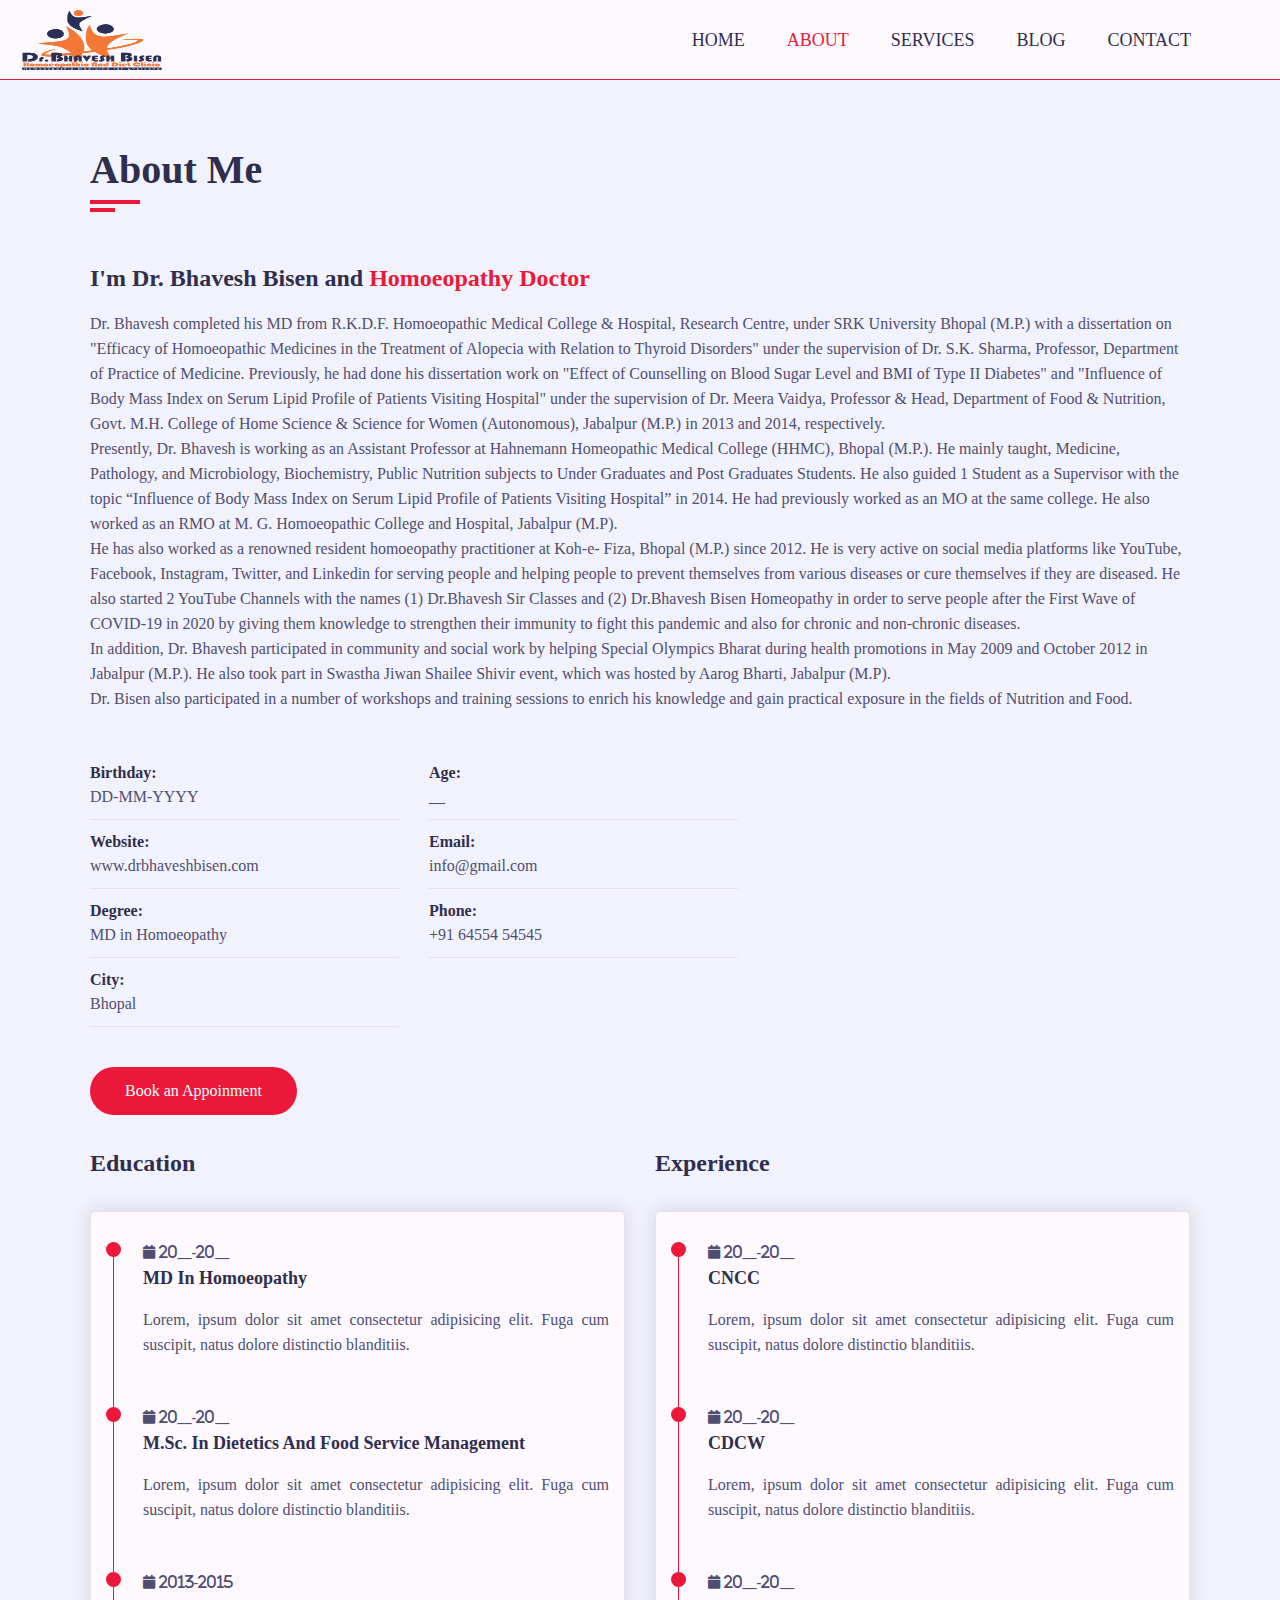
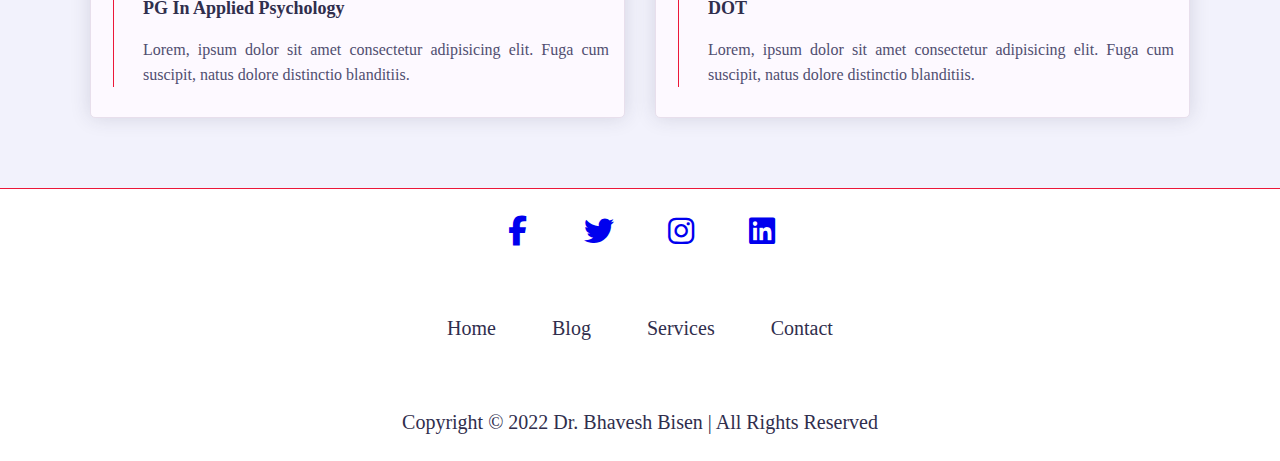
<file: Clinic Website/about.html>
<!DOCTYPE html>
<html lang="en">
  <head>
    <meta charset="UTF-8" />
    <meta http-equiv="X-UA-Compatible" content="IE=edge" />
    <meta name="viewport" content="width=device-width, initial-scale=1.0" />
    <title>About | Dr. Bhavesh Bisen</title>
    <link rel="stylesheet" href="css/style.css" />
    <link rel="stylesheet" href="css/skins/color-1.css" />
    <link
      rel="stylesheet"
      href="https://cdnjs.cloudflare.com/ajax/libs/font-awesome/6.1.2/css/all.min.css"
    />
    <link rel="shortcut icon" href="img/logo.png" />
    <script src="https://code.jquery.com/jquery-3.6.0.js"></script>
    <script>
      $(document).ready(function () {
        $("#icon").click(function () {
          $("ul").toggleClass("show");
        });
      });
    </script>
  </head>
  <body>
    <!-- Main Container Starts -->
    <div class="main-container">
      <!-- Navbar Starts -->
      <nav class="navbar">
        <div class="logo">
          <a href="#">
            <img src="img/logo.png" alt="Dr. Bhavesh Bisen" />
          </a>
        </div>
        <ul>
          <li><a href="index.html">Home</a></li>
          <li><a class="active" href="about.html">About</a></li>
          <li><a href="services.html">Services</a></li>
          <li><a href="blog.html">Blog</a></li>
          <li><a href="contact.html">Contact</a></li>
        </ul>
        <label id="icon">
          <i class="fa fa-bars"></i>
        </label>
      </nav>
      <!-- Navbar Ends -->
      <!-- About Section Start  -->
      <section class="about section">
        <div class="container">
          <div class="row">
            <div class="section-title padd-15">
              <h2>About Me</h2>
            </div>
          </div>
          <div class="row">
            <div class="about-content padd-15">
              <div class="row">
                <div class="about-text padd-15">
                  <h3>
                    I'm Dr. Bhavesh Bisen and <span>Homoeopathy Doctor</span>
                  </h3>
                  <p>
                    Dr. Bhavesh completed his MD from R.K.D.F. Homoeopathic
                    Medical College &amp; Hospital, Research Centre, under SRK
                    University Bhopal (M.P.) with a dissertation on
                    &quot;Efficacy of Homoeopathic Medicines in the Treatment of
                    Alopecia with Relation to Thyroid Disorders&quot; under the
                    supervision of Dr. S.K. Sharma, Professor, Department of
                    Practice of Medicine. Previously, he had done his
                    dissertation work on &quot;Effect of Counselling on Blood
                    Sugar Level and BMI of Type II Diabetes&quot; and
                    &quot;Influence of Body Mass Index on Serum Lipid Profile of
                    Patients Visiting Hospital&quot; under the supervision of
                    Dr. Meera Vaidya, Professor &amp; Head, Department of Food
                    &amp; Nutrition, Govt. M.H. College of Home Science &amp;
                    Science for Women (Autonomous), Jabalpur (M.P.) in 2013 and
                    2014, respectively.
                  </p>
                  <p>
                    Presently, Dr. Bhavesh is working as an Assistant Professor
                    at Hahnemann Homeopathic Medical College (HHMC), Bhopal
                    (M.P.). He mainly taught, Medicine, Pathology, and
                    Microbiology, Biochemistry, Public Nutrition subjects to
                    Under Graduates and Post Graduates Students. He also guided
                    1 Student as a Supervisor with the topic “Influence of Body
                    Mass Index on Serum Lipid Profile of Patients Visiting
                    Hospital” in 2014. He had previously worked as an MO at the
                    same college. He also worked as an RMO at M. G. Homoeopathic
                    College and Hospital, Jabalpur (M.P).
                  </p>
                  <p>
                    He has also worked as a renowned resident homoeopathy
                    practitioner at Koh-e- Fiza, Bhopal (M.P.) since 2012. He is
                    very active on social media platforms like YouTube,
                    Facebook, Instagram, Twitter, and Linkedin for serving
                    people and helping people to prevent themselves from various
                    diseases or cure themselves if they are diseased. He also
                    started 2 YouTube Channels with the names (1) Dr.Bhavesh Sir
                    Classes and (2) Dr.Bhavesh Bisen Homeopathy in order to
                    serve people after the First Wave of COVID-19 in 2020 by
                    giving them knowledge to strengthen their immunity to fight
                    this pandemic and also for chronic and non-chronic diseases.
                  </p>
                  <p>
                    In addition, Dr. Bhavesh participated in community and
                    social work by helping Special Olympics Bharat during health
                    promotions in May 2009 and October 2012 in Jabalpur (M.P.).
                    He also took part in Swastha Jiwan Shailee Shivir event,
                    which was hosted by Aarog Bharti, Jabalpur (M.P).
                  </p>
                  <p>
                    Dr. Bisen also participated in a number of workshops and
                    training sessions to enrich his knowledge and gain practical
                    exposure in the fields of Nutrition and Food.
                  </p>
                </div>
              </div>
              <div class="row">
                <div class="personal-info padd-15">
                  <div class="row">
                    <div class="info-item padd-15">
                      <p>Birthday: <span>DD-MM-YYYY</span></p>
                    </div>
                    <div class="info-item padd-15">
                      <p>Age: <span>__</span></p>
                    </div>
                    <div class="info-item padd-15">
                      <p>Website: <span>www.drbhaveshbisen.com</span></p>
                    </div>
                    <div class="info-item padd-15">
                      <p>Email: <span>info@gmail.com</span></p>
                    </div>
                    <div class="info-item padd-15">
                      <p>Degree: <span>MD in Homoeopathy</span></p>
                    </div>
                    <div class="info-item padd-15">
                      <p>Phone: <span>+91 64554 54545</span></p>
                    </div>
                    <div class="info-item padd-15">
                      <p>City: <span>Bhopal</span></p>
                    </div>
                  </div>
                  <div class="row">
                    <div class="buttons padd-15">
                      <!-- <a href="#" class="btn">Download CV</a> -->
                      <a href="#contact" class="btn" class="btn appoinment"
                        >Book an Appoinment</a
                      >
                    </div>
                  </div>
                </div>
                <!-- <div class="qualifications padd-15">
                          <div class="row">
                            <div class="qualification-item padd-15">
                              <h5>JS</h5>
                              <div class="progress">
                                <div class="progress-in" style="width: 86%"></div>
                                <div class="qualification-percent">86%</div>
                              </div>
                            </div>
                            <div class="qualification-item padd-15">
                              <h5>PHP</h5>
                              <div class="progress">
                                <div class="progress-in" style="width: 66%"></div>
                                <div class="qualification-percent">66%</div>
                              </div>
                            </div>
                            <div class="qualification-item padd-15">
                              <h5>HTML</h5>
                              <div class="progress">
                                <div class="progress-in" style="width: 66%"></div>
                                <div class="qualification-percent">66%</div>
                              </div>
                            </div>
                            <div class="qualification-item padd-15">
                              <h5>Bootstrap</h5>
                              <div class="progress">
                                <div class="progress-in" style="width: 76%"></div>
                                <div class="qualification-percent">76%</div>
                              </div>
                            </div>
                          </div>
                        </div> -->
              </div>
              <div class="row">
                <div class="education padd-15">
                  <h3 class="title">Education</h3>
                  <div class="row">
                    <div class="timeline-box padd-15">
                      <div class="timeline shadow-dark">
                        <!-- Timeline item -->
                        <div class="timeline-item">
                          <div class="circle-dot"></div>
                          <h3 class="timeline-date">
                            <i class="fa fa-calendar"> 20__-20__</i>
                          </h3>
                          <h4 class="timeline-title">MD in Homoeopathy</h4>
                          <p class="timeline-text">
                            Lorem, ipsum dolor sit amet consectetur adipisicing
                            elit. Fuga cum suscipit, natus dolore distinctio
                            blanditiis.
                          </p>
                        </div>
                        <div class="timeline-item">
                          <div class="circle-dot"></div>
                          <h3 class="timeline-date">
                            <i class="fa fa-calendar"> 20__-20__</i>
                          </h3>
                          <h4 class="timeline-title">
                            M.Sc. in Dietetics and Food Service Management
                          </h4>
                          <p class="timeline-text">
                            Lorem, ipsum dolor sit amet consectetur adipisicing
                            elit. Fuga cum suscipit, natus dolore distinctio
                            blanditiis.
                          </p>
                        </div>
                        <div class="timeline-item">
                          <div class="circle-dot"></div>
                          <h3 class="timeline-date">
                            <i class="fa fa-calendar"> 2013-2015</i>
                          </h3>
                          <h4 class="timeline-title">
                            PG in Applied Psychology
                          </h4>
                          <p class="timeline-text">
                            Lorem, ipsum dolor sit amet consectetur adipisicing
                            elit. Fuga cum suscipit, natus dolore distinctio
                            blanditiis.
                          </p>
                        </div>
                      </div>
                    </div>
                  </div>
                </div>
                <div class="experience padd-15">
                  <h3 class="title">Experience</h3>
                  <div class="row">
                    <div class="timeline-box padd-15">
                      <div class="timeline shadow-dark">
                        <!-- Timeline item -->
                        <div class="timeline-item">
                          <div class="circle-dot"></div>
                          <h3 class="timeline-date">
                            <i class="fa fa-calendar"> 20__-20__</i>
                          </h3>
                          <h4 class="timeline-title">CNCC</h4>
                          <p class="timeline-text">
                            Lorem, ipsum dolor sit amet consectetur adipisicing
                            elit. Fuga cum suscipit, natus dolore distinctio
                            blanditiis.
                          </p>
                        </div>
                        <div class="timeline-item">
                          <div class="circle-dot"></div>
                          <h3 class="timeline-date">
                            <i class="fa fa-calendar"> 20__-20__</i>
                          </h3>
                          <h4 class="timeline-title">CDCW</h4>
                          <p class="timeline-text">
                            Lorem, ipsum dolor sit amet consectetur adipisicing
                            elit. Fuga cum suscipit, natus dolore distinctio
                            blanditiis.
                          </p>
                        </div>
                        <div class="timeline-item">
                          <div class="circle-dot"></div>
                          <h3 class="timeline-date">
                            <i class="fa fa-calendar"> 20__-20__</i>
                          </h3>
                          <h4 class="timeline-title">DOT</h4>
                          <p class="timeline-text">
                            Lorem, ipsum dolor sit amet consectetur adipisicing
                            elit. Fuga cum suscipit, natus dolore distinctio
                            blanditiis.
                          </p>
                        </div>
                      </div>
                    </div>
                  </div>
                </div>
              </div>
            </div>
          </div>
        </div>
      </section>
      <!-- About Section End  -->
            <!-- Footer Starts -->
            <section class="footer">
                <div class="share">
                  <a href="https://www.facebook.com/drbhavesh.bisen" class="fab fa-facebook-f"></a>
                  <a href="https://twitter.com/drbhaveshbisen1" class="fab fa-twitter"></a>
                  <a href="https://www.instagram.com/drbhaveshbisen/" class="fab fa-instagram"></a>
                  <a href="https://www.linkedin.com/in/dr-bhavesh-bisen-b6626b36/" class="fab fa-linkedin"></a>
                </div>
          
                <div class="links">
                  <a href="index.html" target="_blank">Home</a>
                  <a href="blog.html" target="_blank">Blog</a>
                  <a href="services.html" target="_blank">Services</a>
                  <a href="contact.html" target="_blank">Contact</a>
                </div>
                <div class="credit">
                  Copyright © 2022 Dr. Bhavesh Bisen | All Rights Reserved
                </div>
              </section>
              <!-- Footer Ends -->
    </div>
    <!-- Main Container Ends -->
  </body>
</html>
</file>
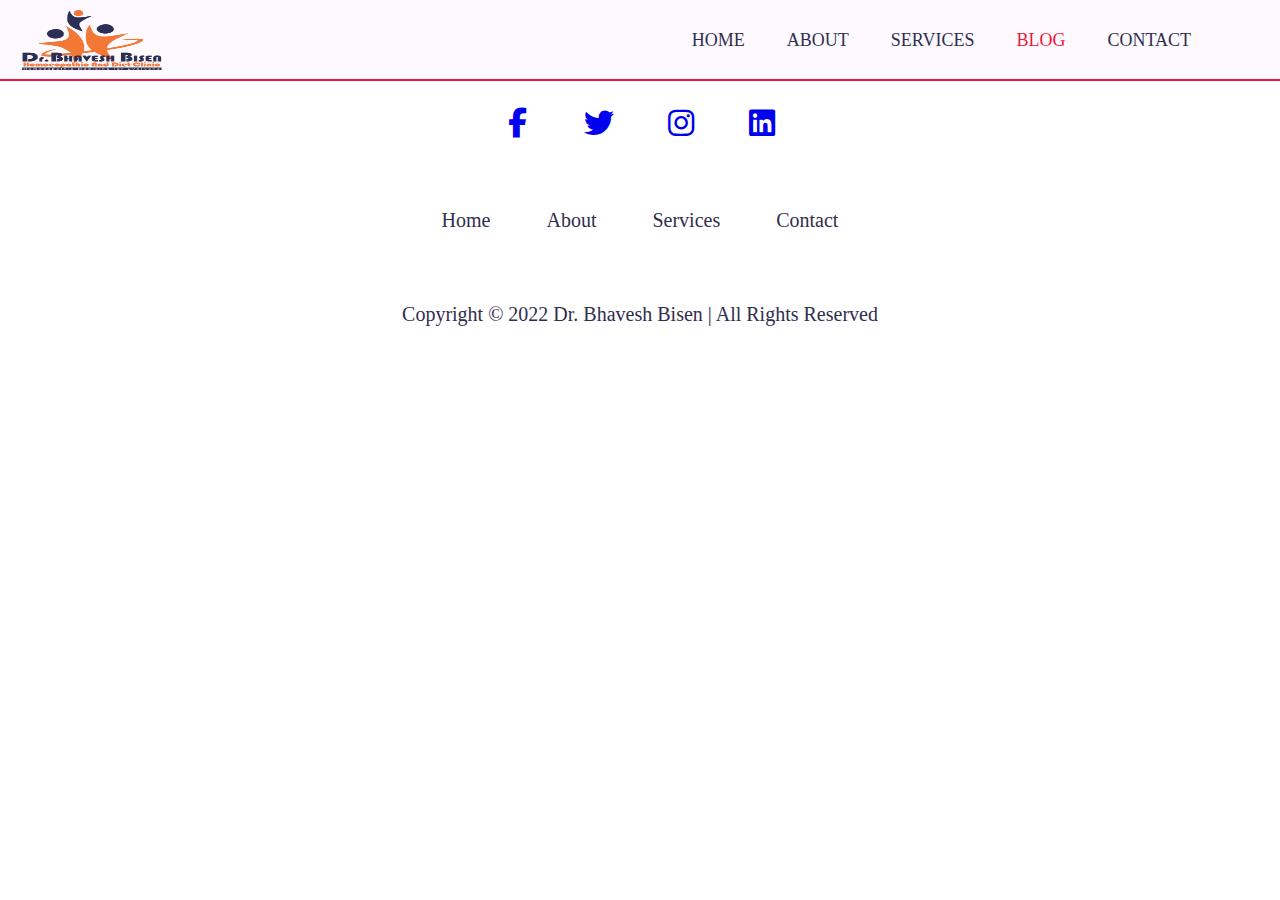
<file: Clinic Website/blog.html>
<!DOCTYPE html>
<html lang="en">
  <head>
    <meta charset="UTF-8" />
    <meta http-equiv="X-UA-Compatible" content="IE=edge" />
    <meta name="viewport" content="width=device-width, initial-scale=1.0" />
    <title>Blog | Dr. Bhavesh Bisen</title>
    <link rel="stylesheet" href="css/style.css" />
    <link rel="stylesheet" href="css/skins/color-1.css" />
    <link
      rel="stylesheet"
      href="https://cdnjs.cloudflare.com/ajax/libs/font-awesome/6.1.2/css/all.min.css"
    />
    <link rel="shortcut icon" href="img/logo.png" />
    <script src="https://code.jquery.com/jquery-3.6.0.js"></script>
    <script>
      $(document).ready(function () {
        $("#icon").click(function () {
          $("ul").toggleClass("show");
        });
      });
    </script>
  </head>
  <body>
    <!-- Main Container Starts -->
    <div class="main-container">
      <!-- Navbar Start -->
      <nav class="navbar">
        <div class="logo">
          <a href="#">
            <img src="img/logo.png" alt="Dr. Bhavesh Bisen" />
          </a>
        </div>
        <ul>
          <li><a href="#">Home</a></li>
          <li><a href="about.html">About</a></li>
          <li><a href="services.html">Services</a></li>
          <li><a class="active" href="blog.html">Blog</a></li>
          <li><a href="contact.html">Contact</a></li>
        </ul>
        <label id="icon">
          <i class="fa fa-bars"></i>
        </label>
      </nav>
      <!-- Navbar End -->
      <!-- Blog Starts -->
      <section class="blog">

      </section>
      <!-- Blog Ends -->
      <!-- Footer Starts -->
      <section class="footer">
        <div class="share">
          <a
            href="https://www.facebook.com/drbhavesh.bisen"
            class="fab fa-facebook-f"
          ></a>
          <a
            href="https://twitter.com/drbhaveshbisen1"
            class="fab fa-twitter"
          ></a>
          <a
            href="https://www.instagram.com/drbhaveshbisen/"
            class="fab fa-instagram"
          ></a>
          <a
            href="https://www.linkedin.com/in/dr-bhavesh-bisen-b6626b36/"
            class="fab fa-linkedin"
          ></a>
        </div>

        <div class="links">
          <a href="index.html">Home</a>
          <a href="about.html">About</a>
          <a href="services.html">Services</a>
          <a href="contact.html">Contact</a>
        </div>
        <div class="credit">
          Copyright © 2022 Dr. Bhavesh Bisen | All Rights Reserved
        </div>
      </section>
      <!-- Footer Ends -->
    </div>
    <!-- Main Container Ends -->
  </body>
</html>
</file>
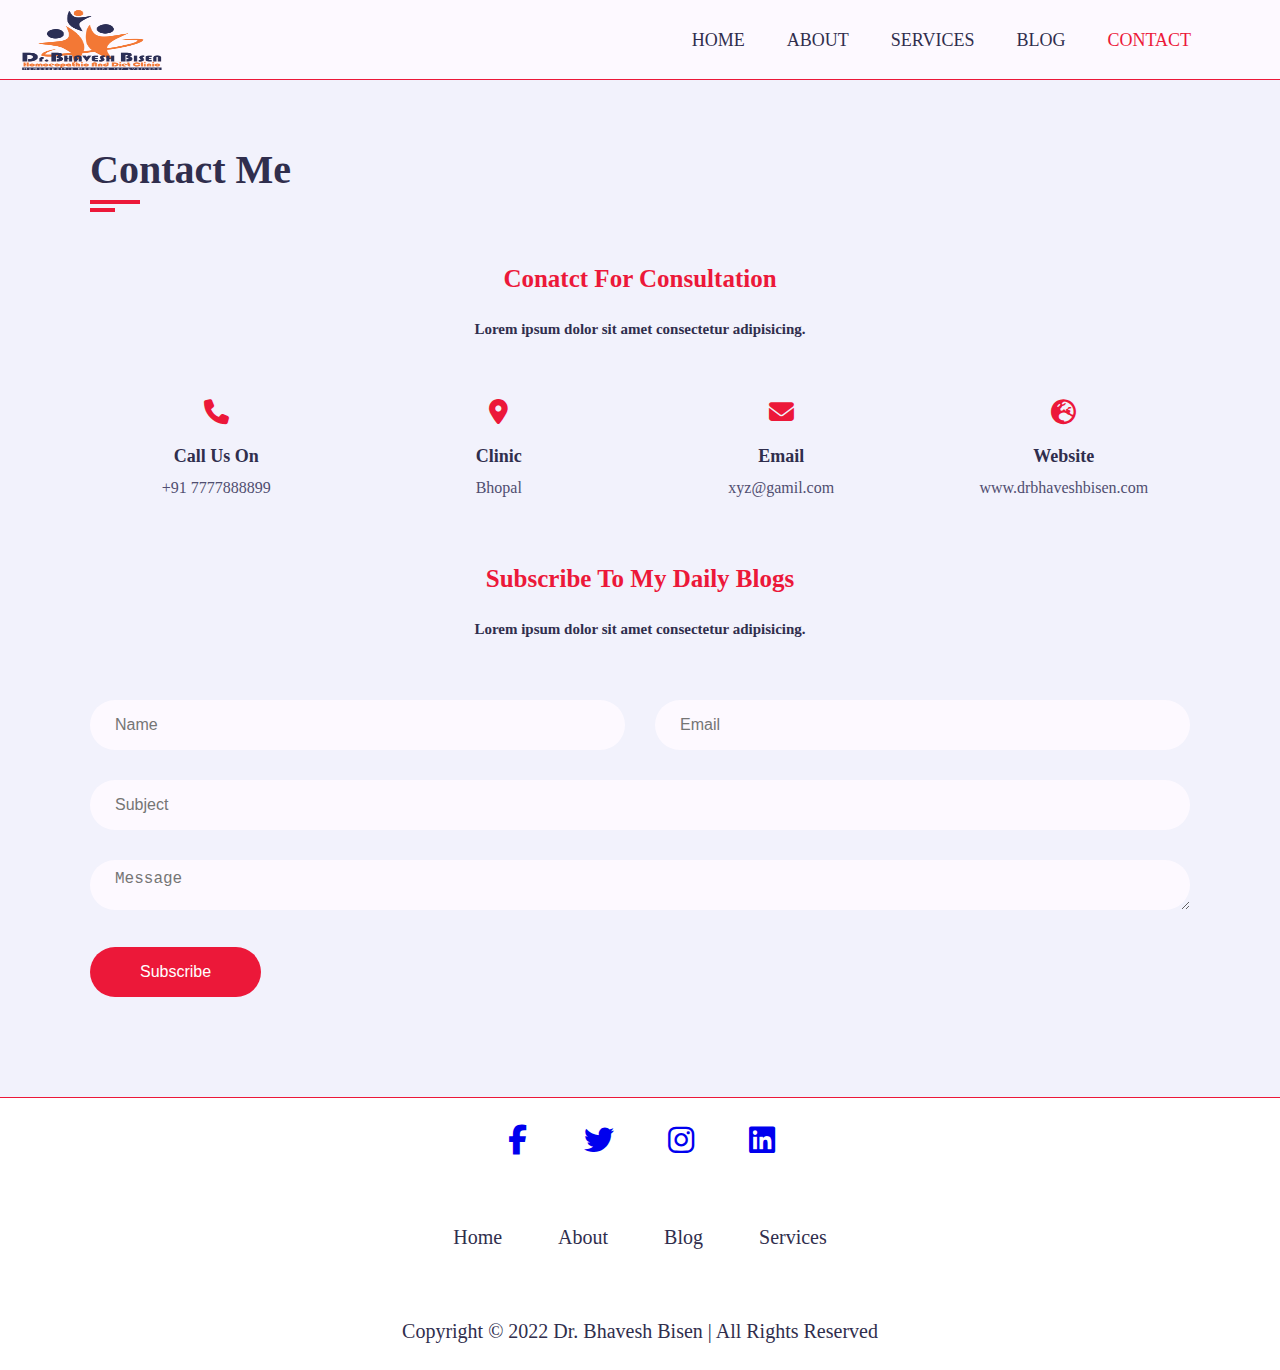
<file: Clinic Website/contact.html>
<!DOCTYPE html>
<html lang="en">
  <head>
    <meta charset="UTF-8" />
    <meta http-equiv="X-UA-Compatible" content="IE=edge" />
    <meta name="viewport" content="width=device-width, initial-scale=1.0" />
    <title>Contact | Dr. Bhavesh Bisen</title>
    <link rel="stylesheet" href="css/style.css" />
    <link rel="stylesheet" href="css/skins/color-1.css" />
    <link
      rel="stylesheet"
      href="https://cdnjs.cloudflare.com/ajax/libs/font-awesome/6.1.2/css/all.min.css"
    />
    <link rel="shortcut icon" href="img/logo.png" />
    <script src="https://code.jquery.com/jquery-3.6.0.js"></script>
    <script>
      $(document).ready(function () {
        $("#icon").click(function () {
          $("ul").toggleClass("show");
        });
      });
    </script>
  </head>
  <body>
    <!-- Main Container Starts -->
    <div class="main-container">
      <!-- Navbar Starts -->
      <nav class="navbar">
        <div class="logo">
          <a href="index.html">
            <img src="img/logo.png" alt="Dr. Bhavesh Bisen" />
          </a>
        </div>
        <ul>
          <li><a href="index.html">Home</a></li>
          <li><a href="about.html">About</a></li>
          <li><a href="services.html">Services</a></li>
          <li><a href="blog.html">Blog</a></li>
          <li><a class="active" href="contact.html">Contact</a></li>
        </ul>
        <label id="icon">
          <i class="fa fa-bars"></i>
        </label>
      </nav>
      <!-- Navbar Ends -->
      <!-- Contact Section Starts -->
      <section class="contact section">
        <div class="container">
          <div class="row">
            <div class="section-title padd-15">
              <h2>Contact Me</h2>
            </div>
          </div>
          <h3 class="contact-title padd-15">Conatct For Consultation</h3>
          <h4 class="contact-sub-title padd-15">Lorem ipsum dolor sit amet consectetur adipisicing.</h4>
          <div class="row">
            <!-- Contact info item Start -->
            <div class="contact-info-item padd-15">
              <div class="icon"><i class="fa fa-phone"></i></div>
              <h4>Call Us On</h4>
              <p>+91 7777888899</p>
            </div>
            <!-- Contact info item End -->
            <!-- Contact info item Start -->
            <div class="contact-info-item padd-15">
              <div class="icon"><i class="fa fa-map-marker-alt"></i></div>
              <h4>Clinic</h4>
              <p>Bhopal</p>
            </div>
            <!-- Contact info item End -->
            <!-- Contact info item Start -->
            <div class="contact-info-item padd-15">
              <div class="icon"><i class="fa fa-envelope"></i></div>
              <h4>Email</h4>
              <p>xyz@gamil.com</p>
            </div>
            <!-- Contact info item End -->
            <!-- Contact info item Start -->
            <div class="contact-info-item padd-15">
              <div class="icon"><i class="fa fa-globe-europe"></i></div>
              <h4>Website</h4>
              <p>www.drbhaveshbisen.com</p>
            </div>
            <!-- Contact info item End -->
          </div>
          <h3 class="contact-title padd-15">Subscribe To My Daily Blogs</h3>
          <h4 class="contact-sub-title padd-15">Lorem ipsum dolor sit amet consectetur adipisicing.</h4>
          <!-- Contact Form -->
          <div class="row">
            <div class="contact-form padd-15">
              <div class="row">
                <div class="form-item col-6 padd-15">
                  <div class="form-group">
                    <input type="text" class="form-control" placeholder="Name">
                  </div>
                </div>
                <div class="form-item col-6 padd-15">
                  <div class="form-group">
                    <input type="email" class="form-control" placeholder="Email">
                  </div>
                </div>
              </div>
              <div class="row">
                <div class="form-item col-12 padd-15">
                  <div class="form-group">
                    <input type="text" class="form-control" placeholder="Subject">
                  </div>
                </div>
              </div>
              <div class="row">
                <div class="form-item col-12 padd-15">
                  <div class="form-group">
                    <textarea name="" class="form-control" id="" placeholder="Message"></textarea>
                  </div>
                </div>
              </div>
              <div class="row">
                <div class="form-item col-12 padd-15">
                  <button type="submit" class="btn">Subscribe</button>
                </div>
              </div>
            </div>
          </div>
        </div>
      </section>
      <!-- Contact Section Ends -->
      <!-- Footer Starts -->
      <section class="footer">
        <div class="share">
          <a
            href="https://www.facebook.com/drbhavesh.bisen"
            class="fab fa-facebook-f"
          ></a>
          <a
            href="https://twitter.com/drbhaveshbisen1"
            class="fab fa-twitter"
          ></a>
          <a
            href="https://www.instagram.com/drbhaveshbisen/"
            class="fab fa-instagram"
          ></a>
          <a
            href="https://www.linkedin.com/in/dr-bhavesh-bisen-b6626b36/"
            class="fab fa-linkedin"
          ></a>
        </div>

        <div class="links">
          <a href="index.html" >Home</a>
          <a href="about.html" >About</a>
          <a href="blog.html" >Blog</a>
          <a href="services.html" >Services</a>
        </div>
        <div class="credit">
          Copyright © 2022 Dr. Bhavesh Bisen | All Rights Reserved
        </div>
      </section>
      <!-- Footer Ends -->
    </div>
    <!-- Main Container Ends -->
  </body>
</html>
</file>
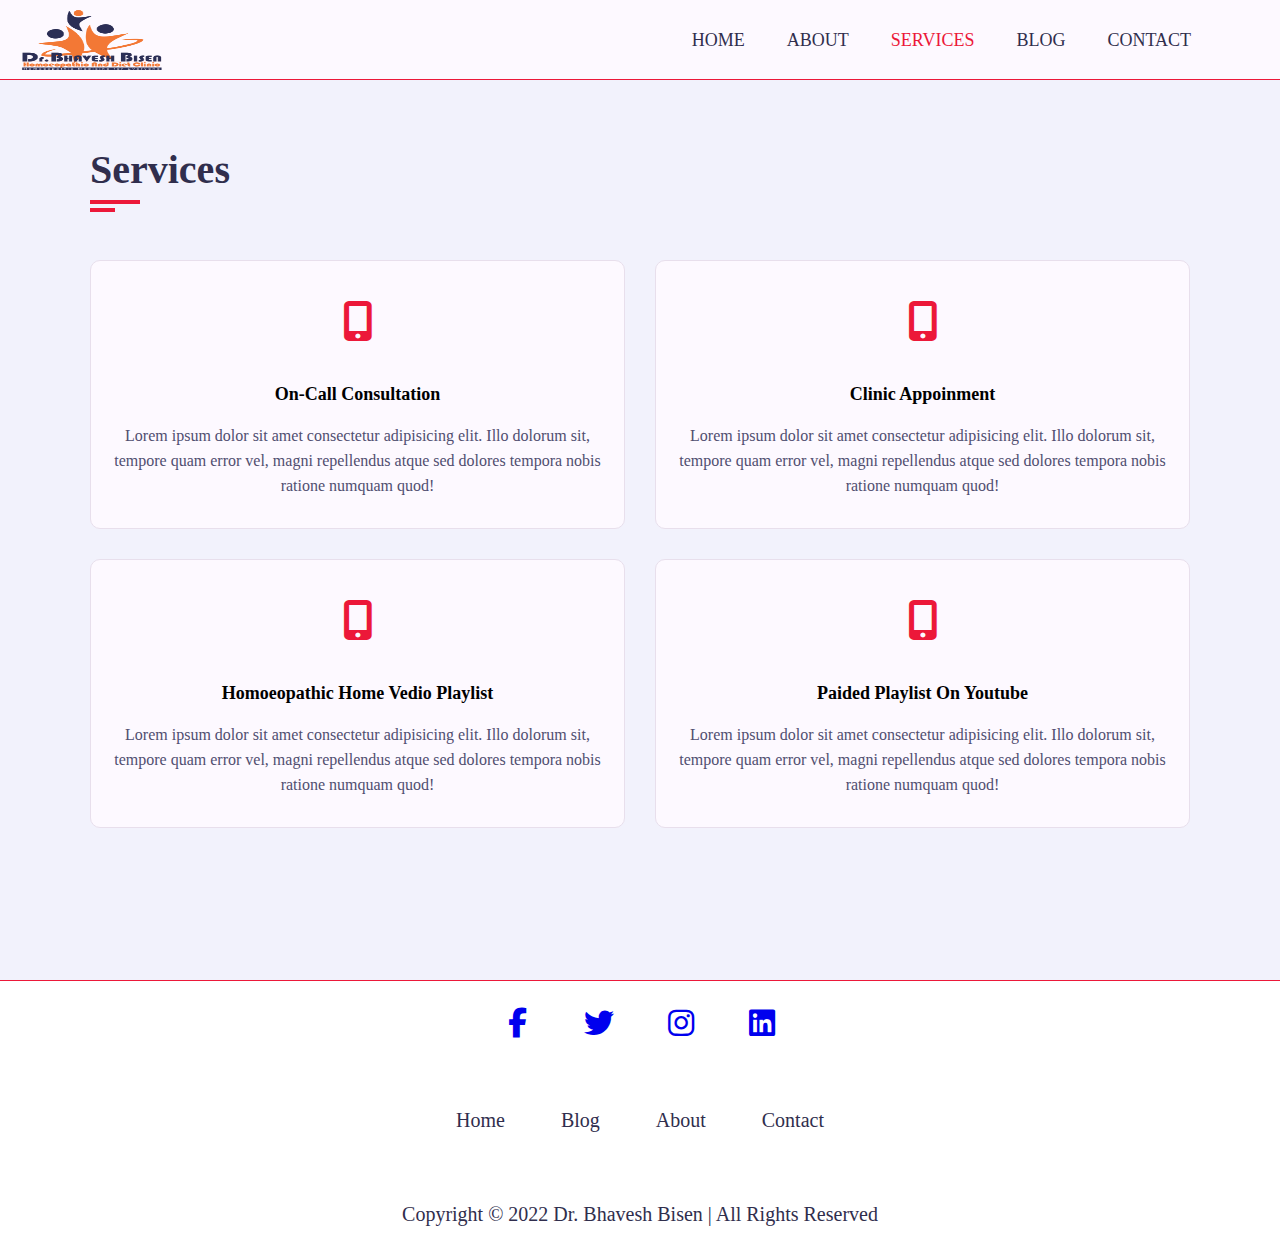
<file: Clinic Website/services.html>
<!DOCTYPE html>
<html lang="en">
<head>
    <meta charset="UTF-8">
    <meta http-equiv="X-UA-Compatible" content="IE=edge">
    <meta name="viewport" content="width=device-width, initial-scale=1.0">
    <title>Services | Dr. Bhavesh Bisen</title>
    <link rel="stylesheet" href="css/style.css" />
    <link rel="stylesheet" href="css/skins/color-1.css" />
    <link
      rel="stylesheet"
      href="https://cdnjs.cloudflare.com/ajax/libs/font-awesome/6.1.2/css/all.min.css"
    />
    <link rel="shortcut icon" href="img/logo.png" />
    <script src="https://code.jquery.com/jquery-3.6.0.js"></script>
    <script>
      $(document).ready(function () {
        $("#icon").click(function () {
          $("ul").toggleClass("show");
        });
      });
    </script>
</head>
<body>
        <!-- Main Container Starts -->
        <div class="main-container">
             <!-- Navbar Starts -->
      <nav class="navbar">
        <div class="logo">
          <a href="#">
            <img src="img/logo.png" alt="Dr. Bhavesh Bisen" />
          </a>
        </div>
        <ul>
          <li><a href="index.html">Home</a></li>
          <li><a href="about.html">About</a></li>
          <li><a class="active" href="services.html">Services</a></li>
          <li><a href="blog.html">Blog</a></li>
          <li><a href="contact.html">Contact</a></li>
        </ul>
        <label id="icon">
          <i class="fa fa-bars"></i>
        </label>
      </nav>
      <!-- Navbar Ends -->
      <!-- Services Section Starts -->
      <section class="service section">
        <div class="container">
          <div class="row">
            <div class="section-title padd-15">
              <h2>Services</h2>
            </div>
          </div>
          <div class="row">
            <!-- Services item Start -->
            <div class="service-item padd-15">
              <div class="service-item-inner">
                <div class="icon">
                  <i class="fa fa-mobile-alt"></i>
                </div>
                <h4>On-Call Consultation</h4>
                <p>
                  Lorem ipsum dolor sit amet consectetur adipisicing elit.
                  Illo dolorum sit, tempore quam error vel, magni repellendus
                  atque sed dolores tempora nobis ratione numquam quod!
                </p>
              </div>
            </div>
            <!-- Services item end -->
            <!-- Services item Start -->
            <div class="service-item padd-15">
              <div class="service-item-inner">
                <div class="icon">
                  <i class="fa fa-mobile-alt"></i>
                </div>
                <h4>Clinic Appoinment</h4>
                <p>
                  Lorem ipsum dolor sit amet consectetur adipisicing elit.
                  Illo dolorum sit, tempore quam error vel, magni repellendus
                  atque sed dolores tempora nobis ratione numquam quod!
                </p>
              </div>
            </div>
            <!-- Services item end -->
            <!-- Services item Start -->
            <div class="service-item padd-15">
              <div class="service-item-inner">
                <div class="icon">
                  <i class="fa fa-mobile-alt"></i>
                </div>
                <h4>Homoeopathic Home Vedio Playlist</h4>
                <p>
                  Lorem ipsum dolor sit amet consectetur adipisicing elit.
                  Illo dolorum sit, tempore quam error vel, magni repellendus
                  atque sed dolores tempora nobis ratione numquam quod!
                </p>
              </div>
            </div>
            <!-- Services item end -->
            <!-- Services item Start -->
            <div class="service-item padd-15">
              <div class="service-item-inner">
                <div class="icon">
                  <i class="fa fa-mobile-alt"></i>
                </div>
                <h4>Paided Playlist On Youtube</h4>
                <p>
                  Lorem ipsum dolor sit amet consectetur adipisicing elit.
                  Illo dolorum sit, tempore quam error vel, magni repellendus
                  atque sed dolores tempora nobis ratione numquam quod!
                </p>
              </div>
            </div>
            <!-- Services item end -->
          </di>
        </div>
      </section>
      <!-- Services Section Ends -->
            <!-- Footer Starts -->
            <section class="footer">
                <div class="share">
                  <a href="https://www.facebook.com/drbhavesh.bisen" class="fab fa-facebook-f"></a>
                  <a href="https://twitter.com/drbhaveshbisen1" class="fab fa-twitter"></a>
                  <a href="https://www.instagram.com/drbhaveshbisen/" class="fab fa-instagram"></a>
                  <a href="https://www.linkedin.com/in/dr-bhavesh-bisen-b6626b36/" class="fab fa-linkedin"></a>
                </div>
          
                <div class="links">
                  <a href="index.html">Home</a>
                  <a href="blog.html">Blog</a>
                  <a href="about.html">About</a>
                  <a href="contact.html">Contact</a>
                </div>
                <div class="credit">
                  Copyright © 2022 Dr. Bhavesh Bisen | All Rights Reserved
                </div>
              </section>
              <!-- Footer Ends -->
        </div>
        <!-- Main Container Ends -->
</body>
</html>
</file>
<file: Clinic Website/css/style.css>
@import url("https://fonts.googleapis.com/css2?family=Clicker+Script&family=Poppins:wght@200;300;400;500;600&display=swap");
:root {
  --bg-black-900: #f2f2fc;
  --bg-black-100: #fdf9ff;
  --bg-black-50: #e8dfec;
  --text-black-900: #302e4d;
  --text-black-700: #504e70;
}
body {
  line-height: 1.5;
  font-size: 16px;
  font-family: "Poppins" sans-serif;
}
* {
  margin: 0;
  padding: 0;
  outline: none;
  text-decoration: none;
  box-sizing: border-box;
}
::before,
::after {
  box-sizing: border-box;
}
ul {
  list-style: none;
}
.section {
  background: var(--bg-black-900);
  min-height: 100vh;
  display: block;
  /* padding-left: 270px; */
  padding: 0 30px;
  opacity: 1;
}
.hidden {
  display: flex !important;
}
/* .main-content{
    padding-left: 270px;
} */
.padd-15 {
  padding-left: 15px;
  padding-right: 15px;
}
.container {
  max-width: 1100px;
  width: 100%;
  margin: auto;
}
.section .container {
  padding-top: 60px;
  padding-bottom: 70px;
}
.section-title {
  flex: 0 0 100%;
  max-width: 100%;
  margin-bottom: 60px;
}
.section-title h2 {
  font-size: 40px;
  color: var(--text-black-900);
  font-weight: 700;
  position: relative;
}
.section-title h2::before {
  content: "";
  height: 4px;
  width: 50px;
  background-color: var(--skin-color);
  position: absolute;
  top: 100%;
  left: 0;
}
.section-title h2::after {
  content: "";
  height: 4px;
  width: 25px;
  background-color: var(--skin-color);
  position: absolute;
  top: 100%;
  left: 0;
  margin-top: 8px;
}
.btn {
  font-size: 16px;
  font-weight: 500;
  padding: 12px 35px;
  color: white;
  border-radius: 40px;
  display: inline-block;
  white-space: nowrap;
  border: none;
  background: var(--skin-color);
  transition: all 0.3s ease;
}
.btn:hover {
  transform: scale(1.05);
}
.row {
  display: flex;
  flex-wrap: wrap;
  margin-left: -15px;
  margin-right: -15px;
  position: relative;
}
.shadow-dark {
  box-shadow: 0 0 20px rgba(48, 46, 77, 0.15);
}
.footer .share .fab fa-facebook-f:hover{
  color: rgb(	66, 103, 178);
}
.footer .share .fab fa-twitter:hover{
  color: 	#1DA1F2;
}
.footer .share .fab fa-instagram:hover{
  color: #8a3ab9;
}
.footer .share .fab fa-linkedin:hover{
  color: #0A66C2;
}
/* navbar */
nav{
  height: 80px;
  width: 100;
  background: var(--bg-black-100);
  border-bottom: 1px solid var(--skin-color);
}
.navbar .logo img {
  height: 80px;
  width: 170px;
  padding: 10px;
}
label.logo{
  font-size: 35px;
  font-weight: bold;
  color: var(--text-black-900);
  padding: 0 100px;
  line-height: 80px;
}
nav ul{
  /* float: right; */
  position: absolute;
  right: 30px;
  top: 0px;
  margin-right: 40px;
}
nav li{
  display: inline-block;
  margin: 0 8px;
  line-height: 80px;
}
nav a{
  color: var(--text-black-900);
  font-size: 18px;
  text-transform: uppercase;
  border: 1px solid transparent;
  padding: 7px 10px;
  border-radius: 40px;
  transition: all 0.3s ease;
}
a.active{
  color: var(--skin-color);
}
a:hover{
  background-color: var(--bg-black-900);
  color: var(--skin-color);
  transform: scale(1.05);

}
nav #icon{
  color: var(--skin-color);
  font-size: 30px;
  line-height: 80px;
  /* float: right; */
  margin-right: 40px;
  cursor: pointer;
  display: none;
  position: absolute;
  top: 0;
  right: 15px;
}
@media(max-width:1048px){
  label .logo{
      font-size: 32px;
      padding-left: 60px;
  }
  nav a{
      font-size: 17px;
  }
}
@media(max-width:909px){
  nav #icon{
      display: block;
  }
  nav ul{
      position: fixed;
      width: 100%;
      height: 100vh;
      background: var(--bg-black-100);
      top: 80px;
      left: -100%;
      text-align: center; 
      transition: all 0.5s;
      z-index: 1;
  }
  nav li{
      display: block;
      margin: 50px 0;
      line-height: 30px;
  }
  nav a{
      font-size: 20px;
  }
  a.active,a:hover{
      border: none;
      color: var(--skin-color);
  }
  nav ul.show{
      left: 0;
  }
}
/* aside */
.aside {
  width: 270px;
  background: var(--bg-black-100);
  position: fixed;
  left: 0;
  top: 0;
  padding: 30px;
  height: 100%;
  border-right: 1px solid var(--bg-black-50);
  display: flex;
  justify-content: center;
  align-items: center;
  z-index: 10;
}
.aside .logo {
  position: absolute;
  top: 50px;
}
.aside .logo a {
  position: relative;
}
.aside .logo img {
  height: 90px;
  width: 180px;
}
/* .aside .logo a::before{
    content: '';
    position: absolute;
    width: 20px;
    height: 20px;
    border-bottom: 5px solid var(--skin-color);
    border-left: 5px solid var(--skin-color);
    bottom: 0;
    left: 0;
}
.aside .logo a::after{
    content: '';
    position: absolute;
    width: 20px;
    height: 20px;
    border-top: 5px solid var(--skin-color);
    border-right: 5px solid var(--skin-color);
    bottom: 0;
    left: 0;
} */
.aside .nav-toggler {
  height: 40px;
  width: 45px;
  border: 1px solid var(--bg-black-50);
  cursor: pointer;
  position: fixed;
  left: 300px;
  top: 20px;
  border-radius: 5px;
  background: var(--bg-black-100);
  display: none;
  align-items: center;
  justify-content: center;
}
.aside .nav-toggler span i {
  font-size: 25px;
  color: var(--skin-color);
}
/* .aside .nav-toggler span{
    height: 2px;
    width: 18px;
    background: var(--skin-color);
    display: inline-block;
}
.aside .nav-toggler span::before{
    content: '';
    height: 2px;
    width: 18px;
    background: var(--skin-color);
    position: absolute;
    top: -6px;
    left: 0;
}
.aside .nav-toggler span::after{
    content: '';
    height: 2px;
    width: 18px;
    background: var(--skin-color);
    position: absolute;
    top: 6px;
    left: 0;
} */
.aside .nav {
  margin-top: 50px;
}
.aside .nav li {
  margin-bottom: 20px;
  display: block;
}
.aside .nav li a {
  font-size: 16px;
  font-weight: 600;
  display: block;
  border-bottom: 1px solid var(--bg-black-50);
  color: var(--text-black-900);
  padding: 5px 15px;
}
.aside .nav li a.active {
  color: var(--skin-color);
}
.aside .nav li a i {
  margin-right: 15px;
}
/* home */
.home {
  min-height: 100vh;
  display: flex;
  color: var(--text-black-900);
}
.home .home-info {
  flex: 0 0 40%;
  max-width: 40%;
}
h3.hello {
  font-size: 32px;
  margin: 15px 0;
}
h3.hello span {
  font-family: "Clicker Script", cursive;
  font-size: 30px;
  font-weight: 700;
  color: var(--skin-color);
}
h3.my-profession {
  font-size: 30px;
  margin: 15px 0;
}
.typing {
  color: var(--skin-color);
}
.home-info p {
  margin-bottom: 70px;
  font-size: 20px;
  color: var(--text-black-700);
}
.home .home-img {
  flex: 0 0 60%;
  max-width: 60%;
  text-align: center;
  position: relative;
}
.home-img::after {
  content: "";
  position: absolute;
  height: 80px;
  width: 80px;
  border-bottom: 10px solid var(--skin-color);
  border-right: 10px solid var(--skin-color);
  right: -5px;
  bottom: -17px;
}
.home-img::before {
  content: "";
  position: absolute;
  height: 80px;
  width: 80px;
  border-top: 10px solid var(--skin-color);
  border-left: 10px solid var(--skin-color);
  left: -5px;
  top: -22px;
}
.home .home-img img {
  height: 400px;
  margin: auto;
  border-radius: 5px;
}
/* About */
.about .about-content {
  flex: 0 0 100%;
  max-width: 100%;
}
.about .about-content .about-text {
  flex: 0 0 100%;
  max-width: 100%;
}
.about .about-content .about-text h3 {
  font-size: 24px;
  margin-bottom: 15px;
  font-weight: 700;
  color: var(--text-black-900);
}
.about .about-content .about-text h3 span {
  color: var(--skin-color);
}
.about .about-content .about-text p {
  font-size: 16px;
  line-height: 25px;
  color: var(--text-black-700);
}
.about .about-content .personal-info {
  flex: 0 0 60%;
  max-width: 60%;
  margin-top: 40px;
}
.about .about-content .personal-info .info-item {
  flex: 0 0 50%;
  max-width: 50%;
}
.about .about-content .personal-info .info-item p {
  font-weight: 600;
  padding: 10px 0;
  font-size: 16px;
  color: var(--text-black-900);
  border-bottom: 1px solid var(--bg-black-50);
}
.about .about-content .personal-info .info-item p span {
  font-weight: 400;
  color: var(--text-black-700);
  margin-left: 4px;
  display: inline-block;
}
.about .about-content .personal-info .buttons {
  margin-top: 30px;
}
.about .about-content .personal-info .buttons .btn {
  margin-top: 10px;
  margin-right: 10px;
}
.about .about-content .qualifications {
  flex: 0 0 40%;
  max-width: 40%;
  margin-top: 40px;
}
.about .about-content .qualifications .qualification-item {
  flex: 0 0 100%;
  max-width: 100%;
}
.about .about-content .qualifications .qualification-item h5 {
  line-height: 40px;
  font-weight: 600;
  font-size: 16px;
  color: var(--text-black-900);
  text-transform: capitalize;
}
.about .about-content .qualifications .qualification-item .progress {
  background-color: var(--bg-black-50);
  height: 7px;
  border-radius: 4px;
  width: 100%;
  position: relative;
}
.about .about-content .qualifications .qualification-item {
  margin-bottom: 25px;
}
.about
  .about-content
  .qualifications
  .qualification-item
  .progress
  .progress-in {
  position: absolute;
  left: 0;
  top: 0;
  height: 100%;
  border-radius: 4px;
  background-color: var(--skin-color);
}
.about .about-content .qualifications .qualification-percent {
  position: absolute;
  right: 0;
  color: var(--text-black-900);
  top: -40px;
  font-weight: 400;
  line-height: 40px;
}
.about .about-content .education,
.about .about-content .experience {
  flex: 0 0 50%;
  max-width: 50%;
  margin-top: 30px;
}
.about .about-content h3.title {
  font-size: 24px;
  margin-bottom: 30px;
  font-weight: 700;
  color: var(--text-black-900);
}
.about .about-content .timeline-box {
  flex: 0 0 100%;
  max-width: 100%;
}
.about .about-content .timeline {
  background-color: var(--bg-black-100);
  padding: 30px 15px;
  border: 1px solid var(--bg-black-50);
  border-radius: 5px;
}
.about .about-content .timeline .timeline-item {
  position: relative;
  padding-left: 37px;
  padding-bottom: 50px;
}
.about .about-content .timeline .timeline-item:last-child {
  padding-bottom: 0;
}
.about .about-content .timeline .timeline-item::before {
  content: "";
  width: 1px;
  position: absolute;
  height: 100%;
  left: 7px;
  top: 0;
  background-color: var(--skin-color);
}
.about .about-content .timeline .circle-dot {
  position: absolute;
  left: 0;
  top: 0;
  height: 15px;
  width: 15px;
  border-radius: 50%;
  background-color: var(--skin-color);
}
.about .about-content .timeline .timeline-date {
  font-weight: 400;
  font-size: 14px;
  margin-bottom: 2px;
  color: var(--text-black-700);
}
.about .about-content .timeline .timeline-date .fa {
  margin-right: 5px;
}
.about .about-content .timeline .timeline-title {
  font-weight: 700;
  font-size: 18px;
  margin-bottom: 15px;
  text-transform: capitalize;
  color: var(--text-black-900);
}
.about .about-content .timeline .timeline-text {
  line-height: 25px;
  font-size: 16px;
  text-align: justify;
  color: var(--text-black-700);
}
/* service */
.service .container {
  padding-bottom: 40px;
}
.service .service-item {
  margin-bottom: 30px;
  flex: 0 0 50%;
  mask-border-width: 50%;
}
.service .service-item .service-item-inner {
  background-color: var(--bg-black-100);
  border: 1px solid var(--bg-black-50);
  border-radius: 10px;
  padding: 30px 15px;
  text-align: center;
  transition: all 0.35 ease;
}
.service .service-item .service-item-inner:hover {
  box-shadow: 0 0 20px rgba(48, 46, 77, 0.15);
}
.service .service-item .service-item-inner .icon {
  height: 60px;
  width: 60px;
  border-radius: 50%;
  display: block;
  margin: 0 auto 30px;
  text-align: center;
  transition: all 0.3s ease;
}
.service .service-item .service-item-inner .icon .fa {
  font-size: 40px;
  line-height: 60px;
  color: var(--skin-color);
  transition: all 0.3s ease;
}
.service .service-item .service-item-inner:hover .icon {
  background: var(--skin-color);
}
.service .service-item .service-item-inner:hover .icon .fa {
  font-size: 25px;
  color: #ffffff;
}
.service .service-item .service-item-inner h4 {
  font-size: 18px;
  margin-bottom: 15px;
  color: var(--text-black-900) fontw 700;
  text-transform: capitalize;
}
.service .service-item .service-item-inner p {
  font-size: 16px;
  color: var(--text-black-700);
  line-height: 25px;
}
/* contact */
.contact-title {
  color: var(--skin-color);
  text-align: center;
  font-size: 25px;
  margin-bottom: 20px;
}
.contact-sub-title {
  color: var(--text-black-900);
  text-align: center;
  font-size: 15px;
  margin-bottom: 60px;
}
.contact .contact-info-item {
  flex: 0 0 25%;
  max-width: 25%;
  text-align: center;
  margin-bottom: 60px;
}
.contact .contact-info-item .icon {
  display: inline-block;
}
.contact .contact-info-item .icon .fa {
  font-size: 25px;
  color: var(--skin-color);
}
.contact .contact-info-item h4 {
  font-size: 18px;
  font-weight: 700;
  color: var(--text-black-900);
  text-transform: capitalize;
  margin: 15px 0 5px;
}
.contact .contact-info-item p {
  font-size: 16px;
  line-height: 25px;
  color: var(--text-black-700);
  font-weight: 400;
}
.contact .contact-form {
  flex: 0 0 100%;
  max-width: 100%;
}
.contact .contact-form .col-6 {
  flex: 0 0 50%;
  max-width: 50%;
}
.contact .contact-form .col-12 {
  flex: 0 0 100%;
  max-width: 100%;
}
.contact .contact-form .form-item {
  margin-bottom: 30px;
}
.contact .contact-form .form-item .form-control {
  width: 100%;
  height: 50px;
  border-radius: 25px;
  background-color: var(--bg-black-100);
  border: 1px solid var(--bg-black-700);
  padding: 10px 25px;
  font-size: 16px;
  color: var(--text-black-700);
  transition: all 0.3s ease;
}
.contact .contact-form .form-item .form-control:focus {
  box-shadow: 0 0 20px rgba(48, 46, 77, 0.15);
}
.contact .contact-form .btn {
  height: 50px;
  padding: 0 50px;
}
.footer{
  background: var(--bg-black-700);
  text-align: center;
  border-top: 1px solid var(--skin-color);
}
.fa-facebook-f:hover{
  background: #4267B2;
  color: #ffffff;
}
.fa-instagram:hover{
  background: #E1306C ;
  color: #ffffff;
}
.fa-twitter:hover{
  background:	#1da1f2;
  color: #ffffff;
}
.fa-linkedin:hover{
  background: #0a66c2;
  color: #ffffff;
}
.footer .share a{ 
  width: 3.6rem;
  line-height: 4rem;
  font-size: 30px;
  border: var(--border);
  margin: 10px;
  border-radius: 50%;
}

.footer .links{
  display: flex;
  justify-content: center;
  flex-wrap: wrap;
  padding: 20px 0;
  gap: 1rem;
}
.footer .links a{
  /* padding: 10px 10px; */
  color: var(--text-black-900);
  border: var(--border);
  font-size: 20px;
  border-radius: 20px;
  margin: 10px;
  padding: 10px;
}
.footer .links a:hover{
  background: var(--bg-black-100);
}
.footer .credit{
  font-size: 20px;
  color: var(--text-black-900);
  font-weight: lighter;
  padding: 1.5rem;
}
@media (max-width: 1680px) {
  .aside {
    /* left: -270px; */
    display: none;
  }
  .main-content {
    padding-left: 0;
  }
  .about .about-content .personal-info .info-item p span {
    display: block;
    margin-left: 0;
  }
}
@media (max-width: 1162px) {
  .contact .contact-info-item,
  .service.service-item{
    flex: 0 0 50%;
    max-width: 50%;
  }

  .home .home-info,
  .home .home-img{
    flex: 0 0 100%;
    max-width: 100%;
  }
  .home .home-img {
    /* display: none; */
    margin-top: 30px;
  }
}
@media(max-width:680px){
  .home .home-img img{
    height: 150px;
    width: 250px;
  }
}
@media(max-width:310px){
  .home .home-img {
    display: none;
  }
}
@media(max-width:767px){
  .contact .contact-form .col-6,
  .contact .contact-info-item,
  .service .service-item,
  .about .about-content .education,
  .about .about-content .experience,
  .about .about-content .qualifications,
  .about .about-content .personal-info{
    flex: 0 0 100%;
    max-width: 100%;
  }
}
</file>
<file: Clinic Website/css/skins/color-1.css>
:root{
    --skin-color:#ec1839;
}
</file>
